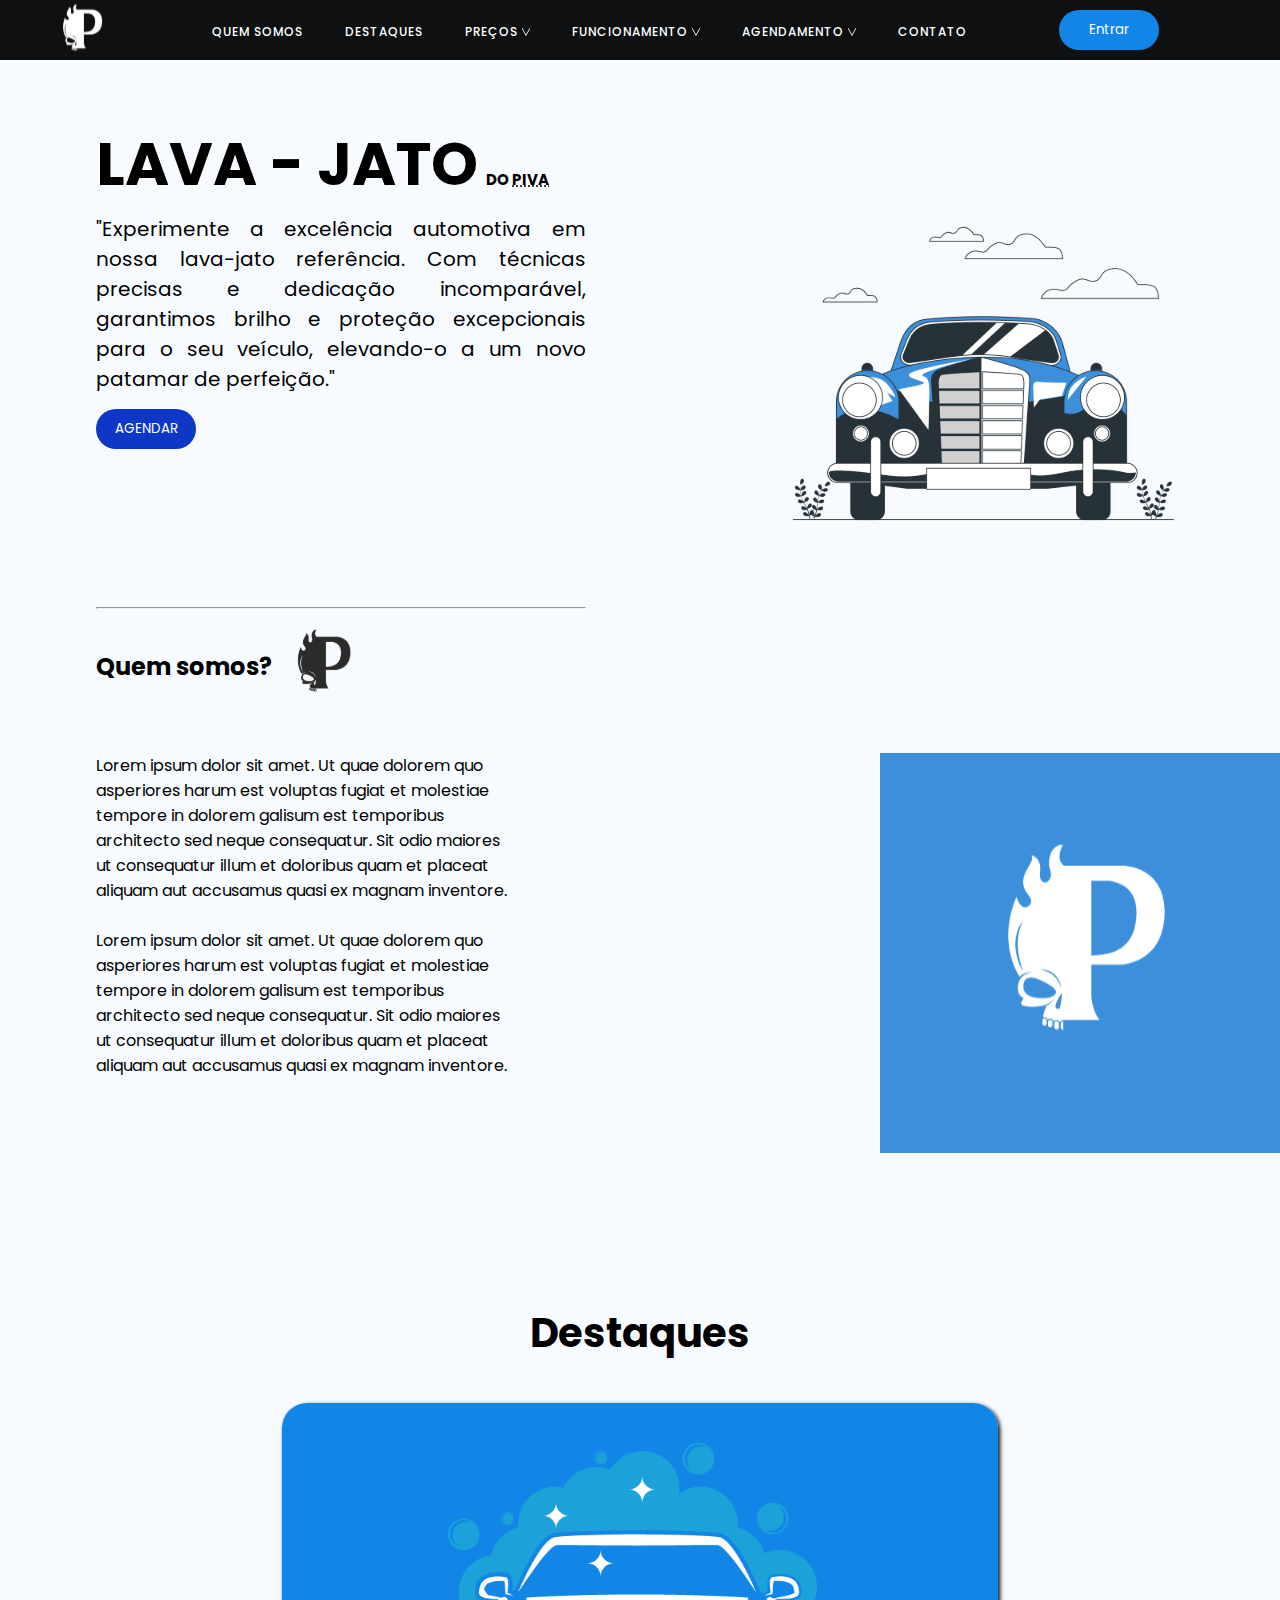
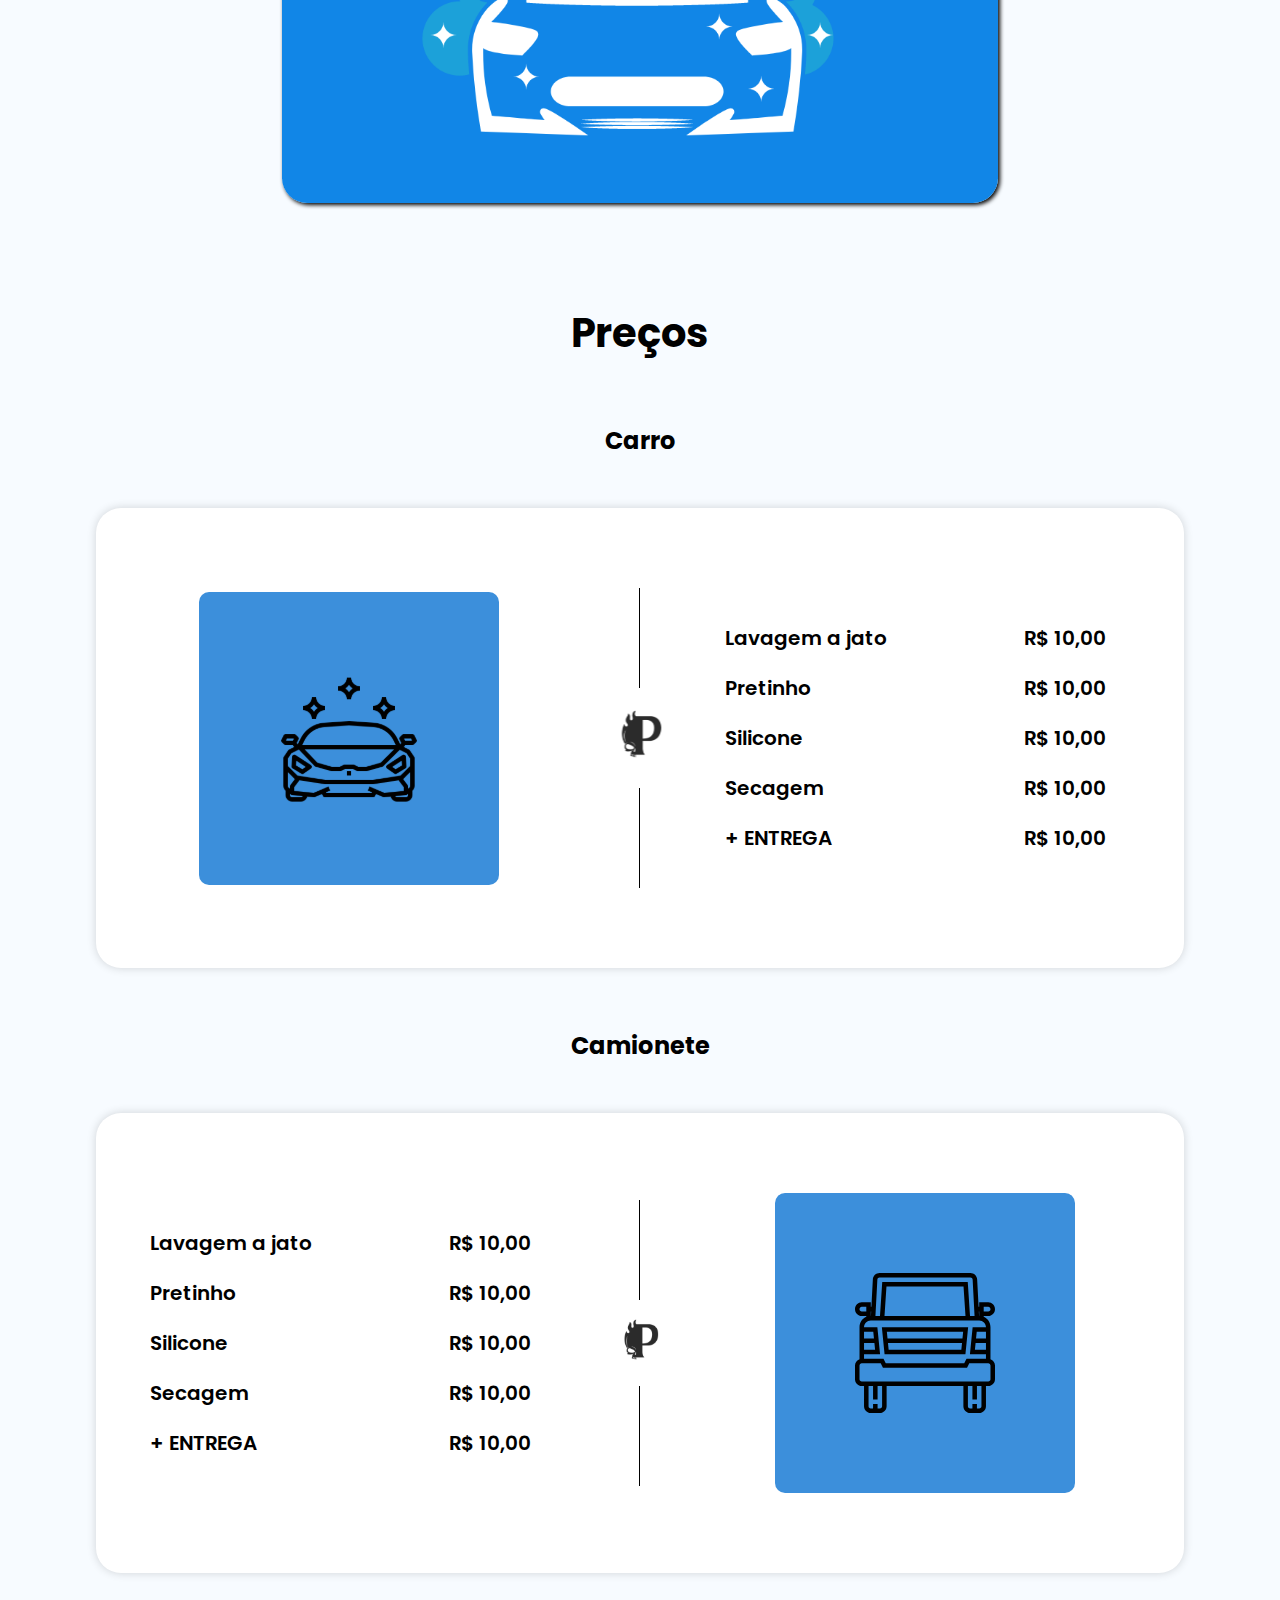
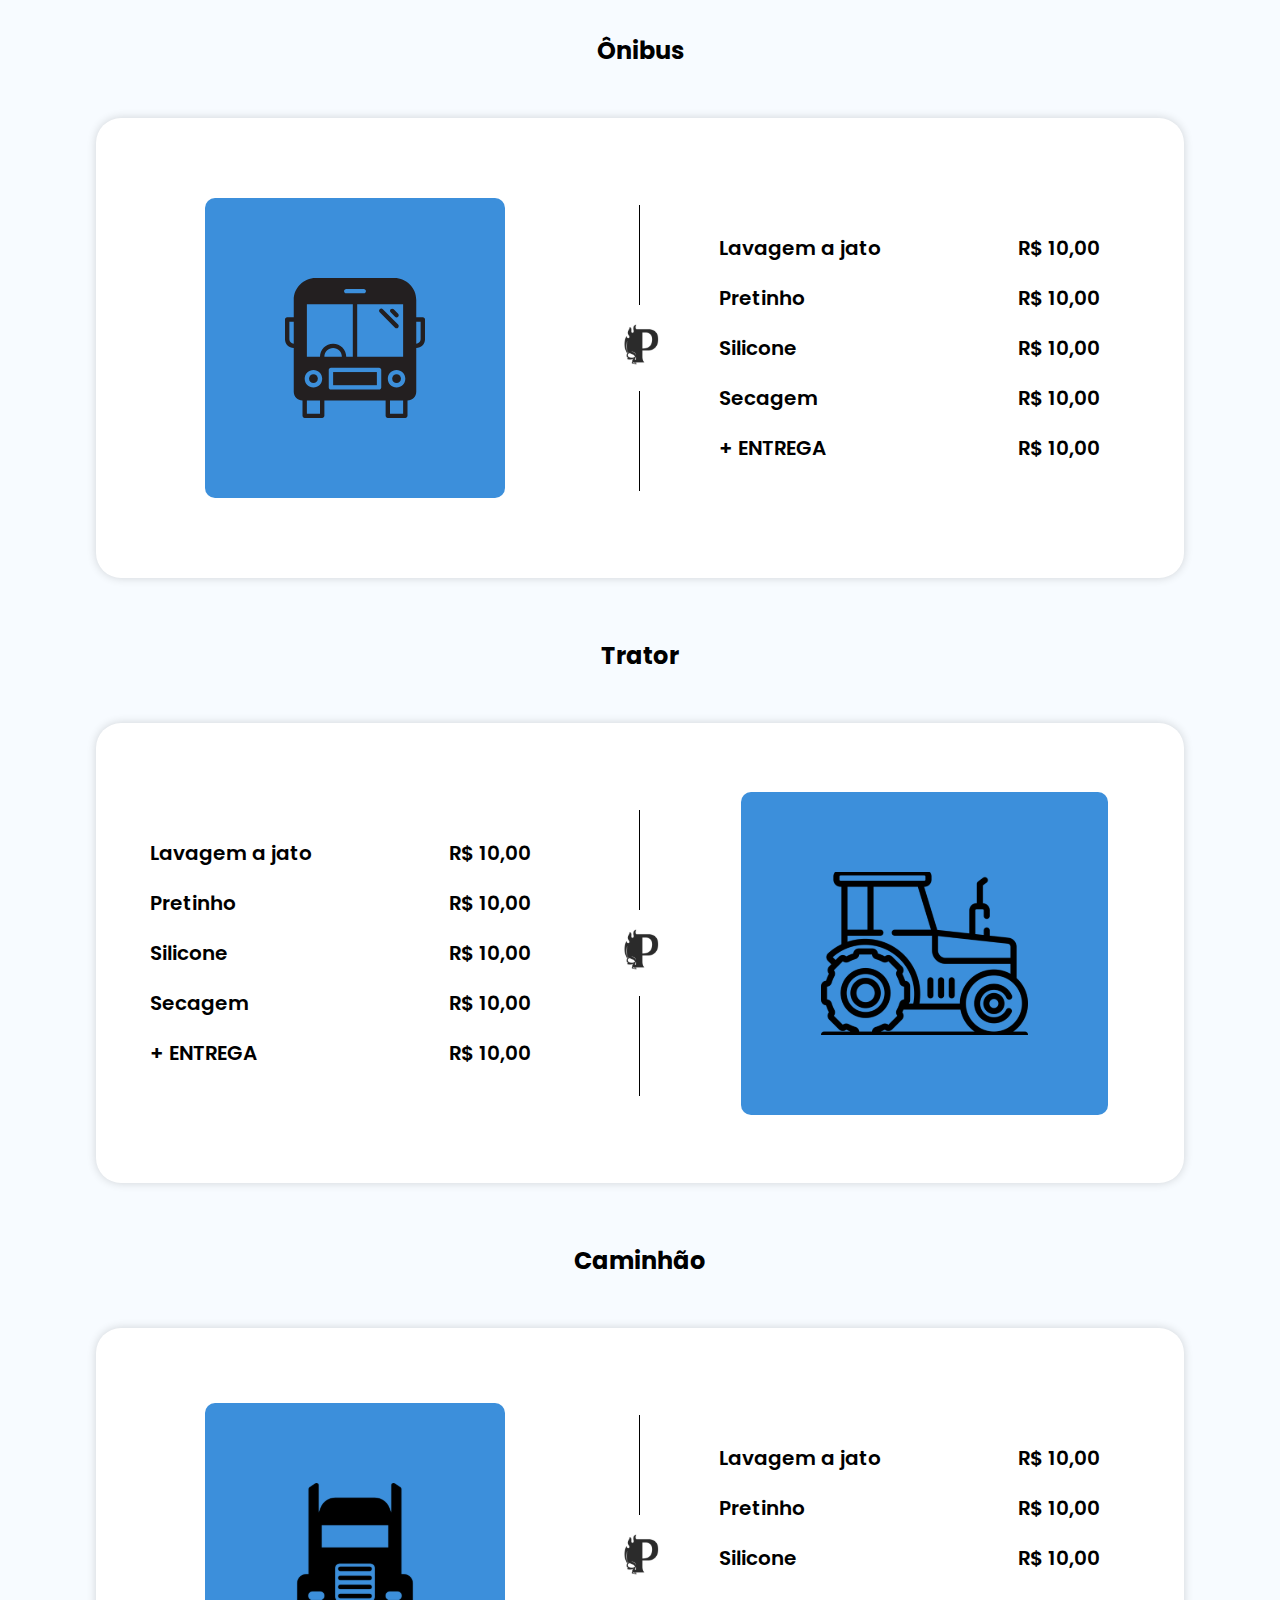
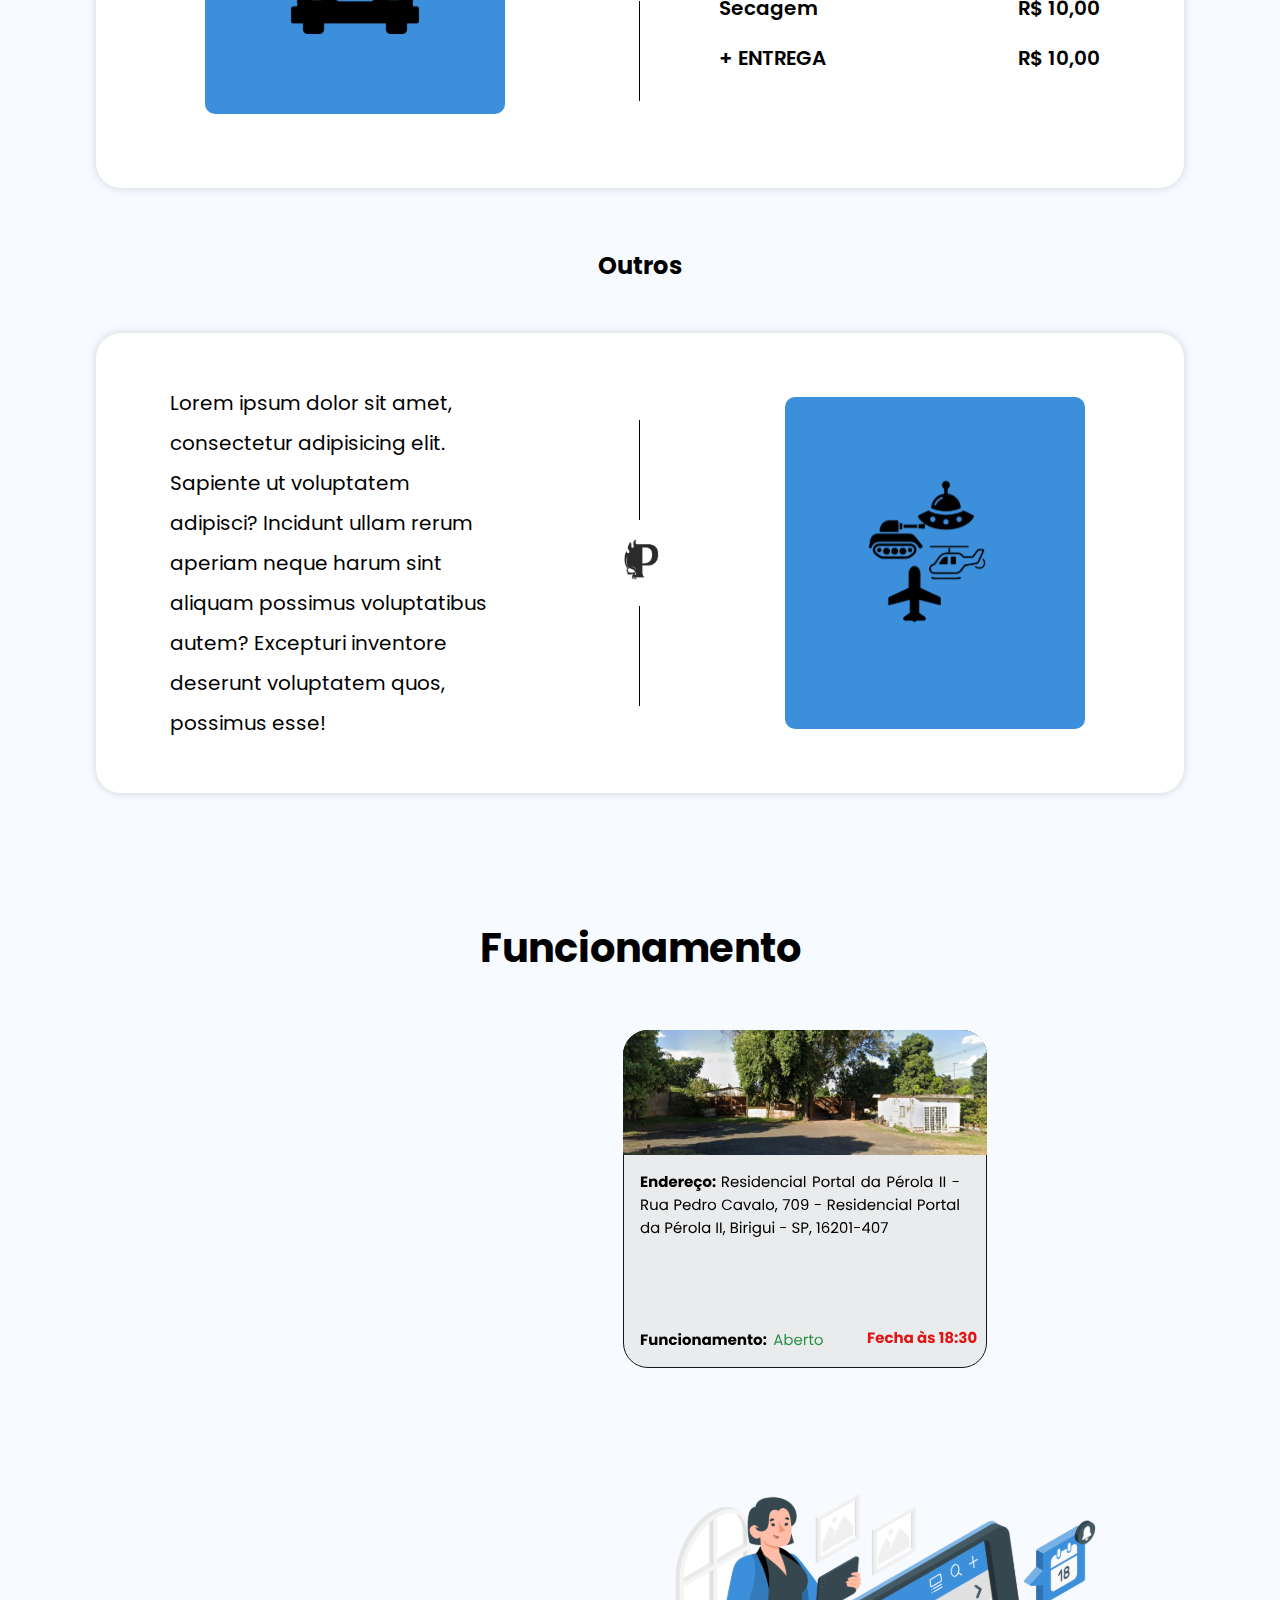
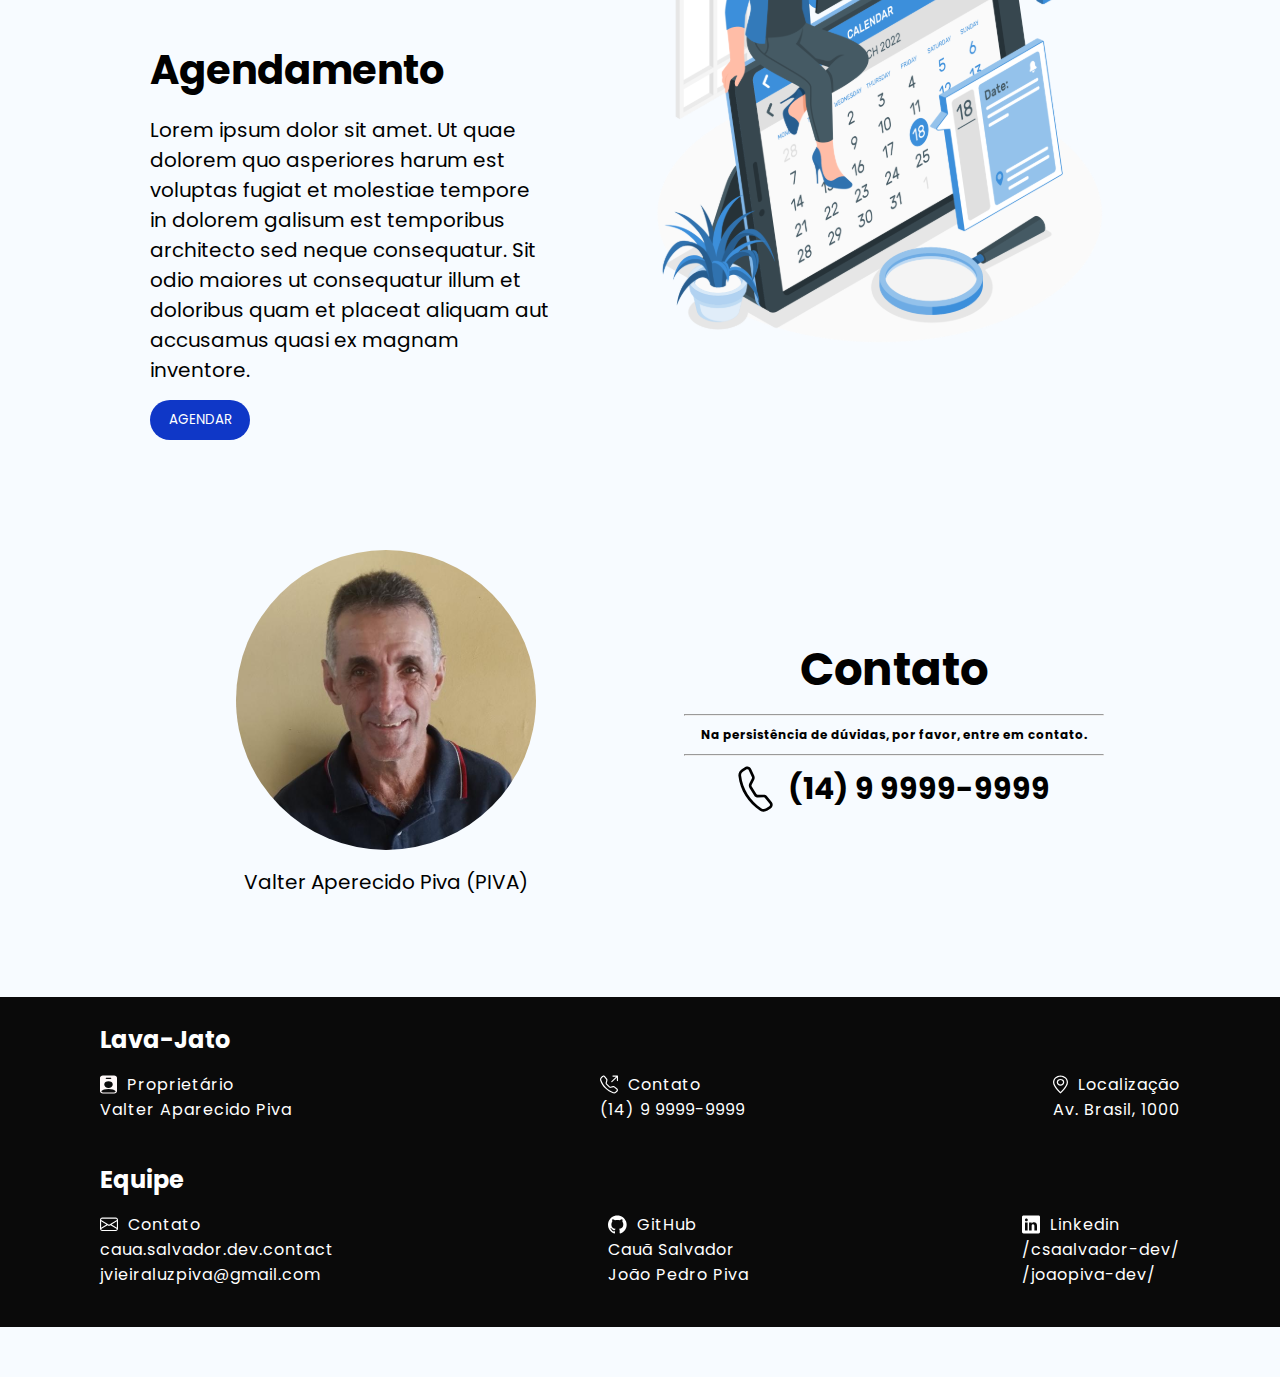
<file: index.html>
<!DOCTYPE html>
<html lang="pt-br">
    <head>
        <meta charset="UTF-8">
        <meta name="viewport" content="width=device-width, initial-scale=1.0">
        <meta name="description"
            content="Bem-vindo ao Lava-Jato do PIVA! Somos especialistas em lavagem e cuidados automotivos de qualidade. Oferecemos serviços profissionais de lavagem, polimento e estética automotiva para deixar seu veículo com aparência impecável. Agende seu horário conosco e experimente um atendimento excepcional e resultados de alto nível.">
        <meta name="keywords"
            content="lavagem, lavagem de carro, lavagem de carro em, lavagem de carro em São Paulo, lavar carro">
        <meta name="author" content="Caua Salvador Lima e João Pedro Luz Piva">
        <meta name="robots" content="index, follow">
        <meta name="googlebot" content="index, follow">

        <link rel="shortcut icon" href="./assets/images/index/logo-black.svg"
            type="image/x-icon">

        <!-- css -->
        <!-- HOME CSS LINK-->
        <link rel="stylesheet" href="./assets/css/main.css" media="all">

        <title>Lava Jato do PIVA</title>

    </head>
    <body>

        <!-- Início do cabeçalho -->

        <header>
            <nav>
                <ul class="menu-list">
                    <li>
                        <div class="logo">
                            <a href="#home">
                                <img
                                    src="./assets/images/index/Piva-lava-jato.svg"
                                    alt="Logo da Lava Jato do Piva"
                                    title="logo">
                            </a>
                        </div>
                    </li>
                    <div class="container-list">
                        <li>
                            <div class="quemsomos">
                                <a href="#about">
                                    Quem somos
                                </a>
                            </div>
                        </li>
                        <li>
                            <div class="destaque">
                                <a href="#destaque">
                                    Destaques
                                </a>
                            </div>
                        </li>
                        <li class="container-header">
                            <a href="#">
                                Preços
                            </a>
                            <img class="arrow" id="seta"
                                src="./assets/images/index/svg-seta.svg"
                                alt="seta que indica os sbmenus">
                            <div class="submenu">
                                <!-- Subitens do menu Preços -->
                                <ul class>
                                    <li>
                                        <a href="#car">
                                            Carro
                                            <img
                                                src="./assets/images/index/car.svg"
                                                alt="ícone de um carro"
                                                width="18px"
                                                height="18px"
                                                title="Carro">
                                        </a>
                                    </li>

                                    <li>
                                        <a href="#truck">
                                            Caminhão
                                            <img
                                                src="./assets/images/index/truck.svg"
                                                alt="ícone de um caminhão"
                                                width="18px"
                                                height="18px"
                                                title="Caminhão">
                                        </a>
                                    </li>

                                    <li>
                                        <a href="#tractor">
                                            Trator
                                            <img
                                                src="./assets/images/index/tractor.svg"
                                                alt="ícone de um trator"
                                                width="18px"
                                                height="18px"
                                                title="Trator">
                                        </a>
                                    </li>

                                    <li>
                                        <a href="#bus">
                                            Ônibus
                                            <img
                                                src="./assets/images/index/bus-svgrepo-com (1).svg"
                                                alt="ícone de um ônibus"
                                                width="18px"
                                                height="18px"
                                                title="Ônibus">
                                        </a>
                                    </li>

                                    <li>
                                        <a href="#pickup">
                                            Camionete
                                            <img
                                                src="./assets/images/index/pick-up-truck-car-svgrepo-com.svg"
                                                alt="ícone de uma camionete"
                                                width="18px"
                                                height="18px"
                                                title="Camionete">
                                        </a>
                                    </li>

                                    <li>
                                        <a href="#outher">
                                            Outro
                                            <img
                                                src="./assets/images/index/outhers.svg"
                                                alt="ícone de um carro"
                                                width="25px"
                                                height="25px">
                                        </a>
                                    </li>

                                </ul>
                            </div>
                        </li>
                        <li class="container-header">
                            <a href="#">
                                Funcionamento
                            </a>

                            <img
                                class="arrow" id="seta"
                                src="./assets/images/index/svg-seta.svg"
                                alt="seta que indica os submenus"
                                width="18px"
                                height="18px">

                            <div class="submenu">
                                <!-- Subitens do menu Funcionamento -->
                                <ul>
                                    <li>
                                        <a href="#">
                                            if(Vontade) == Sistema em breve;
                                        </a>
                                    </li>

                                </ul>
                            </div>
                        </li>

                        <li class="container-header">

                            <a href="#">
                                Agendamento
                            </a>

                            <img
                                class="arrow" id="seta"
                                src="./assets/images/index/svg-seta.svg"
                                alt="seta que indica os sbmenus"
                                width="18px"
                                height="18px">

                            <div class="submenu">
                                <!-- Subitens do menu Agendamento -->
                                <ul class="days">
                                    <li>
                                        <a href="#">
                                            Segunda
                                        </a>
                                    </li>

                                    <li>
                                        <a href="#">
                                            Terça
                                        </a>
                                    </li>

                                    <li>
                                        <a href="#">
                                            Quarta
                                        </a>
                                    </li>

                                    <li>
                                        <a href="#">
                                            Quinta
                                        </a>
                                    </li>

                                    <li>
                                        <a href="#">
                                            Sexta
                                        </a>
                                    </li>
                                </ul>
                            </div>
                        </li>

                        <li>
                            <a href="#contato">
                                Contato
                            </a>
                        </li>

                    </div>

                    <li class="container-header">

                        <a href="./pages/login.html">
                            <button
                                id="btn"
                                class="btn"
                                type="submit">
                                Entrar
                            </button>
                        </a>

                    </li>

                </ul>

                <div class="icon-menu">
                    <img src="./assets/images/index/menu-mobile.svg" alt
                        width="500px">
                </div>
            </nav>

            <div class="container-menu-lateral">
                <nav class="menu-lateral-list">
                    <ul>
                        <li>
                            <a href="#home">
                                Home
                            </a>

                        </li>

                        <li>
                            <a href="#about">
                                Quem somos
                            </a>
                        </li>
                        <li>
                            <a href="#price">
                                Preços
                            </a>
                        </li>
                        <li>
                            <a href="#func">
                                Funcionamento
                            </a>
                        </li>
                        <li>
                            <a href="#agend">
                                Agendamento

                            </a>
                        </li>
                        <li>
                            <a href="#contato">
                                Contato
                            </a>
                        </li>
                        <li>
                            <a href="./pages/login.html">
                                <button title="Entrar">
                                    Entrar
                                </button>
                            </a>
                        </li>

                    </ul>
                </nav>
            </div>

        </header>

        <!-- Início do conteúdo principal -->
        <main class="container-home" id="home">

            <div class="text">

                <h1>
                    Lava - jato
                    <span>
                        do <abbr title=">Valter Aperecido Piva">PIVA</abbr>
                    </span>
                </h1>

                <p>
                    "Experimente a excelência automotiva em nossa lava-jato referência. Com técnicas precisas e dedicação incomparável, garantimos brilho e proteção excepcionais para o seu veículo, elevando-o a um novo patamar de perfeição."
                </p>

                <button>
                    AGENDAR
                </button>

            </div>

            <div class="img">

                <img src="./assets/images/index/car-home.svg"
                    alt="imagem ilustrativa de um carro na homepag"
                    title="imagem ilustrativa de um carro na homepag"
                    width="400px" height="400px">

            </div>

        </main><!-- /.container-home-->
        <div class="hr-about" id="about">

            <hr class="hr-home-about">

        </div>
        <div class="about">

            <div class="content">

                <div class="title-about">
                    <h2>
                        Quem somos?
                    </h2>

                    <img
                        src="assets/images/index/logo-black.svg"
                        alt="imagem da logo do lava-jato do piva"
                        title="Logo"
                        width="100px">
                </div>

            </div>

            <div class="text-img">

                <div class="text-about">

                    <p>
                        Lorem ipsum dolor sit amet. Ut quae dolorem quo
                        asperiores harum est voluptas fugiat et molestiae
                        tempore in dolorem galisum est temporibus architecto
                        sed neque consequatur. Sit odio maiores ut
                        consequatur illum et doloribus quam et placeat
                        aliquam aut accusamus quasi ex magnam inventore.
                    </p>
                    <br>
                    <p>
                        Lorem ipsum dolor sit amet. Ut quae dolorem quo
                        asperiores harum est voluptas fugiat et molestiae
                        tempore in dolorem galisum est temporibus architecto
                        sed neque consequatur. Sit odio maiores ut
                        consequatur illum et doloribus quam et placeat
                        aliquam aut accusamus quasi ex magnam inventore.
                    </p>

                </div>
                <div class="img-about">

                    <img
                        src="assets/images/index/Piva-lava-jato.svg"
                        width="400px"
                        height="400px"
                        alt="imagem da logo do lava-jato do piva"
                        title="Logo">
                </div>

            </div>

        </div>

        <br><br>

        <h2 class="h1-price h2" id="destaque">Destaques</h2>

        <div class="carrosel-container">

            <div class="carrossel">

                <div class="container" id="img">

                    <img src="assets/images/destaque/img-car (5).png"
                        alt="Imagem de antes e depois mostrando a diferença após passar na lava jato do PIVA"
                        width="400px"
                        height="400px">

                    <img src="assets/images/destaque/img-car (5).png"
                        alt="Imagem de antes e depois mostrando a diferença após passar na lava jato do PIVA"
                        width="400px"
                        height="400px">

                    <img src="assets/images/destaque/img-car (5).png"
                        alt="Imagem de antes e depois mostrando a diferença após passar na lava jato do PIVA"
                        width="400px"
                        height="400px">

                    <img src="assets/images/destaque/img-car (5).png"
                        alt="Imagem de antes e depois mostrando a diferença após passar na lava jato do PIVA"
                        width="400px"
                        height="400px">

                    <img src="assets/images/destaque/img-car (5).png"
                        alt="Imagem de antes e depois mostrando a diferença após passar na lava jato do PIVA"
                        width="400px"
                        height="400px">

                </div>

            </div>

        </div>
        <!-- /.container-main -->

        <h2 class="h1-price" id="price">Preços</h2>

        <h2 class="h2-price" id="car">Carro</h2>

        <div class="container-price">
            <div class="image-price">
                <img
                    src="./assets/images/index/car.svg" alt="Carro"
                    title="Carro"
                    width="300px">

            </div>
            <div class="barras">
                <div class="barra"></div>
                <img class="logo-black"
                    src="./assets/images/index/logo-black.svg"
                    alt="Barras ilustrativas"
                    title="Barras ilustrativas"
                    width="100px" height="100px">

                <div class="barra2"></div>
            </div>
            <div class="details">
                <div class="details-text">
                    <p>Lavagem a jato</p>
                    <span>R$ 10,00</span>
                </div>
                <div class="details-text">
                    <p>Pretinho</p>
                    <span>R$ 10,00</span>
                </div>
                <div class="details-text">
                    <p>Silicone</p>
                    <span>R$ 10,00</span>
                </div>
                <div class="details-text">
                    <p>Secagem</p>
                    <span>R$ 10,00</span>
                </div>
                <div class="details-text">
                    <p>+ ENTREGA</p>
                    <span>R$ 10,00</span>
                </div>
            </div>
        </div>

        <h2 class="h2-price" id="pickup">Camionete</h2>

        <div class="container-price pickup">
            <div class="image-price">
                <img
                    src="./assets/images/index/pick-up-truck-car-svgrepo-com.svg"
                    alt="Camionete"
                    width="300px">
            </div>
            <div class="barras">
                <div class="barra"></div>
                <img class="logo-black"
                    src="./assets/images/index/logo-black.svg" alt="logo">
                <div class="barra2"></div>
            </div>
            <div class="details">
                <div class="details-text">
                    <p>Lavagem a jato</p>
                    <span>R$ 10,00</span>
                </div>
                <div class="details-text">
                    <p>Pretinho</p>
                    <span>R$ 10,00</span>
                </div>
                <div class="details-text">
                    <p>Silicone</p>
                    <span>R$ 10,00</span>
                </div>
                <div class="details-text">
                    <p>Secagem</p>
                    <span>R$ 10,00</span>
                </div>
                <div class="details-text">
                    <p>+ ENTREGA</p>
                    <span>R$ 10,00</span>
                </div>
            </div>
        </div>

        <h2 class="h2-price" id="bus">Ônibus</h2>

        <div class="container-price bus">
            <div class="image-price">
                <img src="./assets/images/index/bus-svgrepo-com (1).svg"
                    alt="Ônibus"
                    width="300px">
            </div>
            <div class="barras">
                <div class="barra"></div>
                <img class="logo-black"
                    src="./assets/images/index/logo-black.svg" alt="tractor">
                <div class="barra2"></div>
            </div>
            <div class="details">
                <div class="details-text">
                    <p>Lavagem a jato</p>
                    <span>R$ 10,00</span>
                </div>
                <div class="details-text">
                    <p>Pretinho</p>
                    <span>R$ 10,00</span>
                </div>
                <div class="details-text">
                    <p>Silicone</p>
                    <span>R$ 10,00</span>
                </div>
                <div class="details-text">
                    <p>Secagem</p>
                    <span>R$ 10,00</span>
                </div>
                <div class="details-text">
                    <p>+ ENTREGA</p>
                    <span>R$ 10,00</span>
                </div>
            </div>
        </div>

        <h2 class="h2-price" id="tractor">Trator</h2>

        <div class="container-price tractor">
            <div class="image-price">
                <img src="./assets/images/index/tractor.svg" alt="tractor">
            </div>
            <div class="barras">
                <div class="barra"></div>
                <img class="logo-black"
                    src="./assets/images/index/logo-black.svg" alt="logo">
                <div class="barra2"></div>
            </div>
            <div class="details">
                <div class="details-text">
                    <p>Lavagem a jato</p>
                    <span>R$ 10,00</span>
                </div>
                <div class="details-text">
                    <p>Pretinho</p>
                    <span>R$ 10,00</span>
                </div>
                <div class="details-text">
                    <p>Silicone</p>
                    <span>R$ 10,00</span>
                </div>
                <div class="details-text">
                    <p>Secagem</p>
                    <span>R$ 10,00</span>
                </div>
                <div class="details-text">
                    <p>+ ENTREGA</p>
                    <span>R$ 10,00</span>
                </div>
            </div>
        </div>

        <h2 class="h2-price" id="truck">Caminhão</h2>

        <div class="container-price truck">
            <div class="image-price">
                <img src="./assets/images/index/truck.svg" alt="caminhão"
                    width="300px">
            </div>
            <div class="barras">
                <div class="barra"></div>
                <img class="logo-black"
                    src="./assets/images/index/logo-black.svg" alt="logo">
                <div class="barra2"></div>
            </div>
            <div class="details">
                <div class="details-text">
                    <p>Lavagem a jato</p>
                    <span>R$ 10,00</span>
                </div>
                <div class="details-text">
                    <p>Pretinho</p>
                    <span>R$ 10,00</span>
                </div>
                <div class="details-text">
                    <p>Silicone</p>
                    <span>R$ 10,00</span>
                </div>
                <div class="details-text">
                    <p>Secagem</p>
                    <span>R$ 10,00</span>
                </div>
                <div class="details-text">
                    <p>+ ENTREGA</p>
                    <span>R$ 10,00</span>
                </div>
            </div>
        </div>

        <h2 class="h2-price" id="outher">Outros</h2>

        <div class="container-price-outhers">
            <div class="image-outhers">
                <img src="./assets/images/index/outhers.svg" alt="'Outros"
                    width="300px">
            </div>
            <div class="barras">
                <div class="barra"></div>
                <img class="logo-black"
                    src="./assets/images/index/logo-black.svg" alt="logo">
                <div class="barra2"></div>
            </div>
            <div class="texts">
                <p>Lorem ipsum dolor sit amet, consectetur adipisicing elit.
                    Sapiente ut voluptatem adipisci? Incidunt ullam rerum
                    aperiam
                    neque harum sint aliquam possimus voluptatibus autem?
                    Excepturi inventore deserunt voluptatem quos, possimus
                    esse!
                </p>
            </div>
        </div>

        <h2 class="title-operactions" id="func">Funcionamento</h2>

        <br>

        <div class="container-operaction">
            <div class="loc">
                <div class="img1">
                    <iframe title="Localização do Lava-jato"
                        src="https://www.google.com/maps/embed?pb=!1m18!1m12!1m3!1d1856.086229706061!2d-50.31377667296127!3d-21.50096382979256!2m3!1f0!2f0!3f0!3m2!1i1024!2i768!4f13.1!3m3!1m2!1s0x94960b0c387f63b1%3A0x9d3aef062aa5abd5!2sR.%20Dom%20Pedro%20II%2C%20140%2C%20Bra%C3%BAna%20-%20SP%2C%2016290-000!5e0!3m2!1spt-BR!2sbr!4v1689068017752!5m2!1spt-BR!2sbr"
                        width="600" height="450" style="border:0;"
                        allowfullscreen loading="lazy"
                        referrerpolicy="no-referrer-when-downgrade"></iframe>
                </div>

                <div class="img2">
                    <img src="./assets/images/index/piva-loc-image.svg"
                        alt="Localização">
                </div>
            </div>
        </div>

        <br><br><br><br>

        <div class="scheduling" id="agend">
            <div class="scheduling-text">
                <h2 class="h1-scheduling">Agendamento</h2>
                <p>Lorem ipsum dolor sit amet. Ut quae dolorem quo
                    asperiores
                    harum est voluptas fugiat et molestiae tempore in
                    dolorem
                    galisum est temporibus architecto sed neque consequatur.
                    Sit odio maiores ut consequatur illum et doloribus quam
                    et
                    placeat aliquam aut accusamus quasi ex magnam inventore.
                </p>
                <button>
                    Agendar
                </button>
            </div>
            <div class="scheduling-img">
                <img
                    src="assets/images/index/Online calendar-amico 1.svg"
                    alt="Imagem Ilustrativa de calendario">
            </div>
        </div>

        <div class="container-contact" id="contato">
            <div class="cotainer-piva">
                <div class="img-piva">
                    <picture>
                        <img src="./assets/images/index/piva-valter.svg"
                            alt="Valter piva, proprietario do lava-jato"
                            title="Piva">
                        <legend>Valter Aperecido
                            Piva (PIVA)</legend>
                    </picture>
                </div>

                <div class="contact-piva">
                    <h2>Contato</h2>
                    <hr>
                    <h3>
                        Na persistência de dúvidas, por favor, entre em contato.
                    </h3>
                    <hr>
                    <div class="number-piva">
                        <img src="./assets/images/index/tel.svg"
                            alt="Telefone">
                        <strong>(14) 9 9999-9999</strong>
                    </div>
                </div>

            </div>
        </div>

        <footer>
            <section class="lava-jato">
                <h2>Lava-Jato</h2>
                <nav>
                    <ul>
                        <div class="proprietario footer-all">
                            <div class="footer-visual">
                                <li>Proprietário</li>
                                <img src="assets/images/index/owner.svg"
                                    alt="Proprietário">
                            </div>
                            <ul>
                                <li>Valter Aparecido Piva</li>
                            </ul>
                        </div>
                        <div class="contato footer-all">
                            <div class="footer-visual">
                                <li>Contato</li>
                                <img src="assets/images/index/phone.svg"
                                    alt="Telefone">
                            </div>
                            <ul>
                                <li>(14) 9 9999-9999</li>
                            </div>
                            <div class="localizacao footer-all">
                                <div class="footer-visual">
                                    <li>Localização</li>
                                    <img
                                        src="assets/images/index/location.svg"
                                        alt="Localização">
                                </div>
                                <ul>
                                    <li>Av. Brasil, 1000</li>
                                </ul>
                            </div>

                        </ul>
                    </nav>
                </section>

                <section class="equipe">
                    <h2>Equipe</h2>
                    <nav>
                        <ul>
                            <div class="contato footer-all">
                                <div class="footer-visual">
                                    <li>Contato</li>
                                    <img
                                        src="./assets/images/index/email.svg"
                                        alt="email">
                                </div>
                                <ul>
                                    <li><a
                                            href="#a">caua.salvador.dev.contact</a></li>
                                    <li><a
                                            href="#a">jvieiraluzpiva@gmail.com</a></li>

                                </ul>
                            </div>
                            <div class="git-hub footer-all">
                                <div class="footer-visual">
                                    <li>GitHub</li>
                                    <img
                                        src="./assets/images/index/github.svg"
                                        alt="github">
                                </div>
                                <ul>
                                    <li><a
                                            href="https://github.com/Csaalvador">Cauã
                                            Salvador</a></li>
                                    <li><a
                                            href="https://github.com/idosonaweb">João
                                            Pedro
                                            Piva</a></li>
                                </ul>
                            </div>
                            <div class="linkedin footer-all">
                                <div class="footer-visual">
                                    <li>Linkedin</li>
                                    <img
                                        src="./assets/images/index/linkedin.svg"
                                        alt="linkedin">
                                </div>
                                <ul>
                                    <li><a
                                            href="https://www.linkedin.com/in/csaalvador-dev/">/csaalvador-dev/</a></li>
                                    <li><a
                                            href="https://www.linkedin.com/in/joaopiva-dev/">/joaopiva-dev/</a></li>
                                </ul>
                            </div>

                        </ul>
                    </nav>
                </section>
            </footer>
            <script src="./assets/js/menu-mobile.js" defer></script>
            <script src="./assets/js/slide.js" defer></script>
        </body>
    </html>
</file>
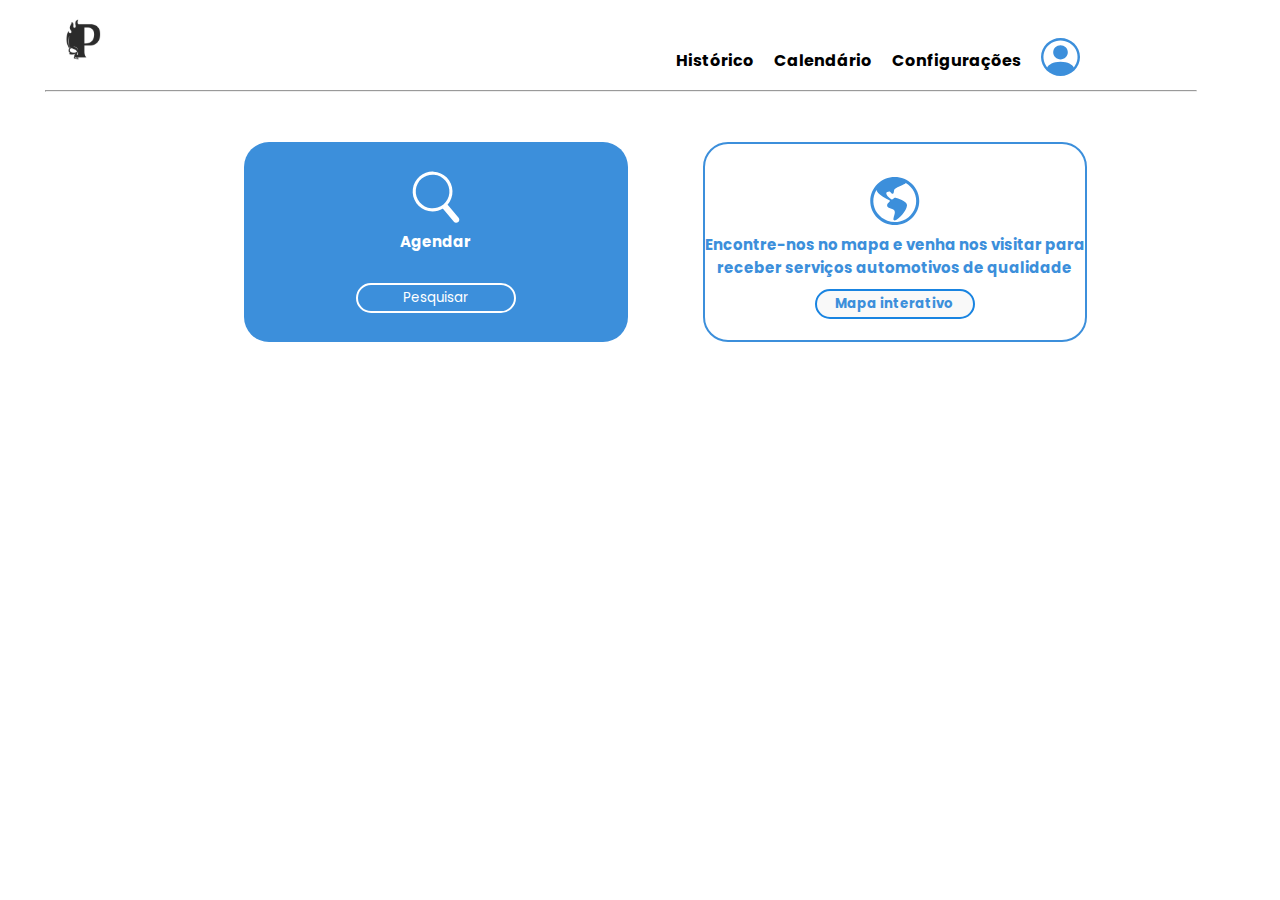
<file: pages/homework.html>
<!DOCTYPE html>
<html lang="pt-BR">
<head>
    <meta charset="UTF-8">
    <meta name="viewport" content="width=device-width, initial-scale=1.0">
    <title>Document</title>
    <link rel="stylesheet" href="../assets/css/homework.css">
    <link rel="stylesheet" href="../assets/css/login.css">
    <style>
     

    </style>
</head>
<body>
    <header class="cabecalho">
        <div class="logo">
            <img src="../assets/images/index/logo-black.svg" alt="">
        </div>
        <nav class="navigation">
            <ul class="list-nav">
                <li><a href="#">Histórico</a></li>
                <li><a href="#">Calendário</a></li>
                <li><a href="#">Configurações</a></li>
                <li><a href="#"><img src="../assets/images/homework/user.svg" alt=""></a></li>
            </ul>
        </nav>
    </header>
    <hr class="hr-header">

  
        <div class="container-main">
            <div class="agendamento">
                <div class="image">
                    <img src="../assets/images/homework/search.svg" alt="">
                    <div class="box">
                        <h3>Agendar</h3>
                        <button type="submit">Pesquisar</button>
                    </div>
                </div>
            </div>

            <div class="map">
                <div class="image">
                    <img src="../assets/images/homework/global.svg" alt="">
                </div>
                <p>Encontre-nos no mapa e venha nos visitar para receber serviços automotivos de qualidade</p>
                <button>Mapa interativo</button>
            </div>
        </div>
    
</div>


</div>
</body>
</html>
</file>
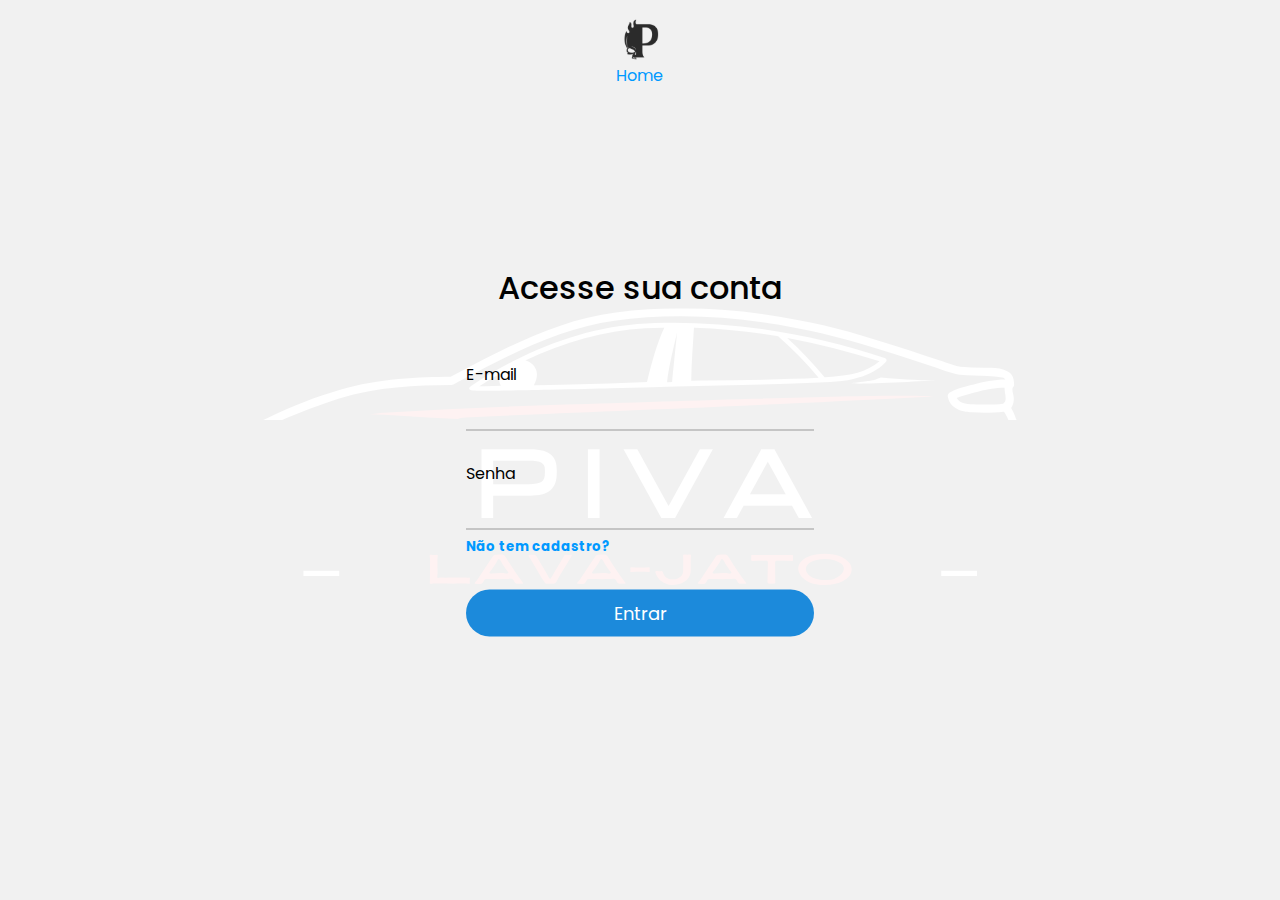
<file: pages/login.html>
<!DOCTYPE html>
<html lang="pt-br">
<head>
    <meta charset="UTF-8">
    <meta name="viewport" content="width=device-width, initial-scale=1.0">
    <title>Login</title>

    <link rel="shortcut icon" href="../assets/images/index/logo-black.svg"
            type="image/x-icon">
    <link rel="stylesheet" href="../assets/css/login.css">
</head>
<body>
    <main class="main">
        
        <div class="image-background"></div>
        <section class="forms">
            <div class="image">
                <a href="../index.html">
                <img src="../assets/images/index/logo-black.svg" alt="">
                <legend>Home</legend>
            </a>
            </div>
            <div class="login">
                <div class="form">
                    <h1>Acesse sua conta</h1>
                    <form action="" method="get">
                        <div class="email">
                            <label for="">E-mail</label>
                            <input type="email" required>
                        </div>
                        <div class="senha">
                            <label for="">Senha</label>
                            <input type="password" required>
                        </div>
                        <div class="submit">
                            <button type="submit">Entrar</button>
                        </div>
                    </form>
                     <a href=""><h5>Não tem cadastro?</h5></a>
                </div>
            </div>
        </section>
    </main>
</body>
</html>
</file>
<file: assets/css/main.css>
/* POPPINS */
@import url('https://fonts.googleapis.com/css2?family=Poppins:wght@200;500&display=swap');

* {
    margin: 0;
    padding: 0;
    box-sizing: border-box;
}

html::-webkit-scrollbar-track {
    background: transparent;
    scroll-padding-top: 40px;
}

body,
html {
    font-family: 'Poppins', sans-serif;
    scroll-behavior: smooth;
    scroll-padding-top: 85px;
}

body {
    width: 100vw;
    height: 100vh;
    background-color: #f7fbff;
}

/***********************HEADER*****************************/

header {
    width: 100%;
    height: 60px;
    position: fixed;
    top: 0;
    background-color: #0e1012;
    z-index: 1000;
}

header .logo img {
    width: 100px;
    top: 5px;
    left: 10px;
    z-index: 1000;
    position: relative;
}

#seta {
    width: 8px;
    height: 8px;
}

.menu-list {
    display: flex;
    align-items: center;
    justify-content: space-between;
    list-style-type: none;
    padding: 0;
    margin-top: -20px;
    height: 100px;
}

.menu-list li {
    margin: 9px 21px;
    cursor: pointer;
    position: relative;
    z-index: 1000;
}

.menu-list li a {
    text-decoration: none;
    color: #fff;
    font-size: 12px;
    font-weight: 500;
    text-transform: uppercase;
    letter-spacing: 1px;
    z-index: 1000;
}

.menu-list button {
    width: 100px;
    right: 10px;
    display: inline-block;
    top: 20px;
    margin-left: 8px;
    background: #1186e7;
    padding: 10px;
    border-radius: 20px;
    border: none;
    margin-bottom: 10px;
    color: #fff;
    margin-top: -5px;
    cursor: pointer;
    font-family: 'Poppins', sans-serif;
}

.menu-list button:hover {
    transform: scale(1.1);
    transition: ease-in-out 0.2s;
}

.icon-menu img {
    display: none;
    cursor: pointer;
    width: 30px;
    height: 30px;
    position: absolute;
    color: #fff;
    z-index: 1000;
}

li {
    transition: 0.35s;
}

.arrow {
    transition: transform 0.3s ease;
}

.container-list:hover> :not(:hover) {
    opacity: 0.5;
    transform: scale(0.9);
}

.container-header:hover .arrow {
    transform: rotate(180deg);
}

.container-header:hover .submenu {
    display: block;
}

html {
    overflow-x: hidden;

}

.submenu {
    position: absolute;
    left: 0;
    top: 100%;
    background-color: #00000082;
    width: 200px;
    padding: 10px;
    z-index: 1000;
    transition-delay: 0.3s;
}

.submenu ul li:hover {
    background-color: #00000082;
    transition-delay: 0.1s;
    border-radius: 5px;
    padding-top: 3px;
}

.container-header:hover .submenu,
.submenu:hover {
    display: block;
    margin-top: 1px;
}

.container-header button {
    margin: 1px;
}

.submenu h2 {
    font-size: 15px;
}

.submenu h2:nth-child(1) {
    color: rgb(188, 179, 179);
    text-transform: uppercase;
    padding-bottom: 20px;
}

.submenu h2 strong {
    text-transform: uppercase;
}

.submenu1 {
    margin-left: -53px;
    display: none;
}

.submenu2 {
    margin-left: -53px;
    display: none;
}

.submenu .article-sub1 section {
    width: 100%;
    display: flex;
    justify-content: center;
    align-items: center;
    flex-direction: column;
}

.submenu .article-sub1 section img {
    width: 50px;
    height: 100%;
    object-fit: cover;
}

.submenu .article-sub1 section button {
    width: 100%;
    background: #1186e7;
    padding: 10px;
    border-radius: 20px;
    border: none;
    margin-bottom: 10px;
    color: #fff;
    margin-top: 10px;
    cursor: pointer;
    margin-bottom: 30px;
}

.submenu .article-sub1 section button:hover {
    transform: scale(1.1);
    transition: ease-in-out 0.2s;
}

.submenu2 {
    margin-left: -53px;
}

.submenu .article-sub2 section {
    width: 100%;
    display: flex;
    justify-content: center;
    align-items: center;
    flex-direction: column;
}

.submenu .article-sub2 section img {
    width: 50%;
    height: 100%;
    object-fit: cover;
}

.submenu .article-sub2 section button {
    width: 100%;
    background: #1186e7;
    padding: 10px;
    margin-top: 10px;
    cursor: pointer;
    margin-bottom: 0px;
}

.submenu {
    display: none;
}

.submenu ul li img {
    width: 25px;
    margin-left: 10px;
}


.submenu ul li {
    color: #fff;
    list-style: none;
    border-bottom: 1px solid black;
}

.submenu .days li {
    background: #1186e7;
    padding: 10px;
    border-radius: 20px;
    border: none;
    margin-bottom: 10px;
    color: #fff;
    margin-top: 10px;
    cursor: pointer;
    margin-bottom: 30px;
    text-align: center;
}

.submenu .days li:hover {
    transform: scale(1.1);
    transition: ease-in-out 0.2s;
}

.container-list {
    display: flex;
}

.container-menu-lateral {
    position: absolute;
    right: 1px;
    top: 50px;
    background: #000000e0;
    width: 38%;
    display: flex;
    justify-content: center;
    transform: translateX(1000%);
    transition: .8s ease-in-out;
    border-radius: 0 0 25px 25px;
}

.container-menu-lateral ul {
    display: flex;
    justify-content: center;
    align-items: center;
    flex-direction: column;
    margin-top: 20px;
}

.container-menu-lateral ul li {
    color: #fff;
    list-style: none;
    border-bottom: 1px solid rgb(227, 217, 217);
    padding: 10px;
    width: 100%;
    text-align: center;
}

.container-menu-lateral ul li:hover {
    background: #1186e7;
    transition: ease-in-out 0.2s;
}

.container-menu-lateral ul li a {
    color: #fff;
    text-decoration: none;
}

.container-menu-lateral ul li button {
    background: #1186e7;
    padding: 10px;
    width: 100px;
    border-radius: 20px;
    border: none;
    color: #fff;
    margin-top: 10px;
    cursor: pointer;
    margin-bottom: 30px;
    text-align: center;
}

.container-menu-lateral.active {
    transform: translateX(0%);
    transition: ease-in-out 0.3s;
}

@media(max-width: 1000px) {
    .container-list {
        display: none;
    }

    .icon-menu img {
        display: block;
        right: 50px;
        top: 15px;
    }

    .icon-menu:hover {
        animation: rotate 2s infinite;
    }

    .container-header button {
        margin-right: 100px;
    }
}

@media(max-width: 800px) {
    .container-header button {
        margin-right: 8px;
    }
}

@media(min-width: 600px) {
    .container-header button {
        margin-right: 100px;
    }
}

@media(max-width: 700px) {
    html {
        overflow-x: hidden;
    }

    .container-header button {
        margin-right: 8px;
    }

    .container-header button {
        display: none;
    }

    .about img {
        margin-bottom: -100px;
        display: none;
    }

    #price {
        margin-top: -35px;
    }
}

/* ------------------- HOME ------------------- */

.container-home {
    width: 85%;
    margin: auto;
    display: flex;
    justify-content: space-between;
    align-items: center;
    margin-top: -50px;
}

.container-home .text {
    width: 45%;
    display: flex;
    flex-direction: column;
}

.container-home .text h1 {
    font-size: 60px;
    text-transform: uppercase;
}

.container-home .text p {
    width: 100%;
    text-align: justify;
    font-size: 20px;
    margin-top: 5px;
}

.container-home .text h1 span {
    font-size: 15px;
    margin-left: -5px;
}

.container-home .text button {
    cursor: pointer;
    background: #0F37C7;
    border-radius: 25px;
    width: 100px;
    height: 40px;
    border: none;
    color: #fff;
    margin-top: 15px;
    font-family: 'Poppins', sans-serif;
}

.container-home img {
    margin-top: 250px;
}

.container-home .text,
button {
    margin-top: 10px;
}

@media(max-width:1000px) {

    .container-home .text h1 {
        font-size: 45px;
    }

    .container-home .text p {
        font-size: 18px;
    }
}

@media(max-width:800px) {

    .container-home {
        flex-direction: column;
    }

    .container-home .text {
        width: 100%;
        margin-top: 150px;
        align-items: center;
    }

    .container-home .text h1 {
        font-size: 40px;
        text-align: center;
        margin-top: 0px;
    }

    .container-home .text p {
        font-size: 15px;
        text-align: center;
        margin-top: 15px;
        margin-bottom: 10px;
    }

    .container-home img {
        margin-top: 30px;
    }

    .container-home .text button {
        width: 44%;
        height: 40px;
        font-size: 15px;
    }

}

/***********************ABOUT*****************************/

.about {
    width: 100%;
    display: flex;
    flex-direction: column;
}

.content {
    width: 85%;
    display: flex;
    margin: auto;
}

.hr-about {
    width: 85%;
    margin: auto;
}

.hr-home-about {
    width: 45%;
    height: 2px;
    background-color: #161616;
}

.text-img {
    width: 92.5%;
    display: flex;
    align-items: flex-start;
    justify-content: space-between;
    margin-top: 20px;
    margin-left: 7.5%;

}

.title-about {
    margin-top: -10px;
    width: 45%;
    display: flex;
    align-items: center;
}

.text-about {
    width: 35%;
}

.text-about p {
    line-height: 25px;
}

.img-about {
    display: flex;
    justify-content: center;
    align-items: center;
    background-color: #3C8FDB;
}

@media(max-width: 1000px) {

    .text-img {
        width: 85%;
        margin: auto;
        flex-direction: column;
        justify-content: center;
        align-items: center;
    }

    .title-about {
        width: 100%;
        place-content: center;
        margin-top: 40px;
    }

    .text-about {
        width: 85%;
        text-align: center;
    }

    .text-about p:nth-child(1) {
        display: none;
    }

    .img-about {
        width: 50%;
        margin-top: 40px;
    }

    .hr-about {
        margin-top: 20px;
    }

    .hr-home-about {
        width: 85%;
        margin: auto;
    }
}

/***********************DESTAQUES*****************************/

.carrossel-container {
    width: 100%;
    height: 100%;
    display: flex;
    justify-content: center;
    align-items: center;
    min-height: 100vh;
}

.carrossel {
    box-shadow: 2px 2px 4px black;
    width: 56%;
    display: flex;
    flex-direction: column;
    overflow: hidden;
    margin: auto;
    border-radius: 25px;
    margin-bottom: 40px;
    margin-top: 40px;
}

.container {
    display: flex;
    width: 100%;
    flex-direction: row;
    align-items: center;
    transition: transform 0.5s ease-in-out;
}

.container img {
    width: 100%;
    height: 400px;
    object-fit: cover;
}

.carrossel h2 {
    text-align: center;
    text-transform: uppercase;
}

@media (max-width: 720px) {
    .carrossel {
        width: 85%;
        margin: auto;
        margin-top: 30px;
    }

    .container,
    .container img {
        width: 100%;
    }
}

/***********************PRICE*****************************/

:root {
    --background: #3C8FDB;
}

.h1-price {
    font-size: 40px;
}

.h1-price,
.h2-price {
    width: 85%;
    margin: auto;
    text-align: center;
    margin-top: 100px;
}

.h2-price {
    margin-top: 60px;
}

.container-price {
    width: 85%;
    margin: auto;
    box-shadow: 0px 0px 10px #00000029;
    display: flex;
    align-items: center;
    justify-content: space-around;
    padding: 30px;
    margin-top: 50px;
    background-color: #fff;
    border-radius: 25px;
}

.container-price span {
    font-size: 20px;
    font-weight: 600;
    color: #000;
}

.container-price img:nth-child(1),
.container-price-outhers img:nth-child(1) {
    background: var(--background);
    padding: 80px;
    border-radius: 10px;
}

.barras {
    height: 400px;
    display: flex;
    flex-direction: column;
    justify-content: center;
    align-items: center;
}

.barra,
.barra2 {
    width: 1px;
    height: 100px;
    background-color: #000;
}

.image-price {
    width: 40%;
    display: flex;
    align-items: center;
    justify-content: center;
}

.details {
    width: 40%;
    display: flex;
    flex-direction: column;
    line-height: 50px;
    padding-right: 30px;
}

.details-text {
    display: flex;
    align-items: center;
    justify-content: space-between;
    text-align: justify;
}

.container-price-outhers {
    width: 85%;
    margin: auto;
    box-shadow: 0px 0px 10px #00000029;
    display: flex;
    align-items: center;
    justify-content: space-around;
    padding: 30px;
    margin-top: 50px;
    background-color: #fff;
    border-radius: 25px;
}

.image-outhers {
    width: 34%;
    display: flex;
    align-items: center;
    justify-content: center;
}

.texts {
    width: 34%;
    display: flex;
    flex-direction: column;
    line-height: 40px;
    padding-right: 30px;
}

.texts p {
    text-align: left;
    font-size: 20px;
    color: #000;
}

.details p {
    text-align: left;
    font-size: 20px;
    font-weight: 600;
    color: #000;
}

.pickup,
.tractor,
.container-price-outhers {
    flex-direction: row-reverse;
}

@media (max-width: 1024px) {
    .container-price {
        flex-direction: row;
    }

    .container-price-outhers img:nth-child(1) {
        padding: 30px;
    }

    .tractor img:nth-child(1) {
        padding: 50px;
    }

    .truck img:nth-child(1) {
        padding: 60px;
    }

    .container-price-outhers {
        flex-direction: column;
    }

    .texts p {
        text-align: center;
    }

    .image-outhers {
        width: 100%;
        margin-bottom: 10px;
    }

    .details,
    .image-price {
        width: 45%;
        padding-right: 0px;
    }

    .texts {
        width: 100%;
        padding: 0px;
    }

    .barras {
        display: none;
    }
}

@media (max-width:800px) {
    .container-price {
        justify-content: space-between;
    }

    .image-price {
        width: 50%;
    }

    .details {
        width: 45%;
        padding-right: 0px;
    }

    .container-price img:nth-child(1) {
        padding: 50px;
    }
}

@media (max-width:720px) {
    .container-price {
        flex-direction: column;
        text-align: center;
    }

    .container-price img:nth-child(1),
    .container-price-outhers img:nth-child(1) {
        /* padding: 0px; */
        width: 57%;
    }

    .container-price-outhers {
        flex-direction: column;
        text-align: center;
    }

    .image-price,
    .image-outhers {
        width: 100%;
        margin-bottom: 10px;
    }

    .details,
    .texts {
        width: 60%;
        padding: 0px;
    }

    .texts p {
        text-align: center;
    }

    .barras {
        display: none;
    }
}

@media (max-width: 567px) {
    .details {
        width: 75%;
    }

    .details-text {
        width: 100%;
        justify-content: space-between;
    }
}

@media(max-width:480px) {

    .container-price-outhers {
        margin-bottom: 20px;
    }

    .container-price-outhers .texts {
        width: auto;
    }

    .h1-price {
        margin-top: 0px;
    }
}

/***********************FUNCIONAMENTO*****************************/

.container-operaction {
    width: 100%;
    margin: auto;
    display: flex;
    justify-content: center;
}

.loc {
    display: flex;
    justify-content: space-around;
    margin-top: 27px;
}

.loc iframe {
    width: 100%;
    height: 330px;
    border-radius: 10px;
}

.loc .img1 {
    margin-right: 30px;
}

.title-operactions {
    width: 85%;
    margin: auto;
    text-align: center;
    font-size: 40px;
    margin-top: 125px;
}

@media (max-width: 1000px) {
    .container-operaction {
        flex-direction: column;
    }

    .loc {
        flex-direction: column;
        align-items: center;
        justify-content: center;
    }

    .loc .img1 {
        margin-right: 0px;
        margin-bottom: 30px;
    }
}

/***********************AGENDAMENTO*****************************/

.scheduling {
    width: 85%;
    margin: auto;
    display: flex;
    justify-content: space-evenly;
}

.h1-scheduling {
    text-align: left;
    font-size: 40px;
}

.scheduling-text {
    width: 40%;
    display: flex;
    flex-direction: column;
    margin-top: 165px;
}

.scheduling-img {
    width: 45%;
}

.scheduling img {
    width: 475px;
}

.scheduling-text p {
    width: 400px;
    margin-top: 15px;
    font-size: 20px;
    text-align: left;
}

.scheduling-text button {
    cursor: pointer;
    width: 100px;
    height: 40px;
    color: white;
    background-color: #0F37C7;
    border-style: none;
    border-radius: 25px;
    font-family: 'Poppins', sans-serif;
    margin-top: 15px;
    text-transform: uppercase;
}

@media(max-width: 1000px) {
    .scheduling {
        align-items: center;
        margin-top: -100px;
        flex-direction: column;
        margin-top: -150px;
    }

    .scheduling-text {
        width: 100%;
        align-items: center;
    }

    .scheduling-img {
        width: 100%;
        display: flex;
        align-items: center;
        justify-content: center;
        margin-top: 20px;
    }

    .h1-scheduling {
        text-align: center;
    }

    .scheduling-text p {
        margin-top: 15px;
        font-size: 20px;
        text-align: center;
    }

    .scheduling-img img {
        width: 400px;
    }

    .scheduling-text button {
        margin-top: 20px;
        margin-bottom: 10px;
        width: 150px;
        height: 50px;
        font-size: 17px;
    }
}

@media(max-width: 480px) {
    .scheduling {
        margin-top: 0px;
    }

    .scheduling-text p {
        /* margin-top: 144px; */
        width: auto;
    }
}

/***********************CONTACT*****************************/

.container-contact {
    width: 85%;
    margin: auto;
    display: flex;
    margin-top: 110px;
}

.cotainer-piva {
    width: 85%;
    margin: auto;
    display: flex;
    align-items: center;
    justify-content: space-between;
}

.img-piva {
    width: 45%;
    display: flex;
    flex-direction: column;
    align-items: center;
}

.img-piva legend {
    font-size: 20px;
}

.number-piva {
    display: flex;
    align-items: center;
    font-size: 30px;
}

.number-piva img {
    margin-right: 15px;
    width: 35px;
}

.contact-piva {
    width: 45%;
    display: flex;
    align-items: center;
    flex-direction: column;
    justify-content: center;
}

.contact-piva hr {
    width: 420px;
    margin: 10px 0;
}

.contact-piva h2 {
    font-size: 45px;
    text-align: center;
}

.contact-piva h3 {
    font-size: 12px;
    text-align: center;
}

legend {
    text-align: center;
    margin-top: 10px;
}

@media(max-width:1000px) {
    .container-contact {
        flex-direction: column;
    }

    .cotainer-piva {
        flex-direction: column;
        margin-bottom: 20px;
    }

    .contact-piva {
        width: 100%;
        margin-top: 30px;
    }

    .contact-piva hr {
        width: 100%;
    }
}

/***********************FOOTER*****************************/

footer {
    width: 100%;
    display: flex;
    flex-wrap: wrap;
    flex-direction: row;
    align-content: flex-start;
    margin-top: 100px;
    background-color: #0A0A0A;
    color: #fff;
}

footer .lava-jato,
footer .equipe {
    width: 100%;
}

footer .lava-jato ul,
footer .equipe ul {
    display: flex;
    justify-content: space-between;
}

footer .lava-jato ul li,
footer .equipe ul li {
    list-style: none;
    letter-spacing: 1px;
}

footer .lava-jato h2 {
    margin-top: 25px;
}

footer .lava-jato h2,
footer .equipe h2 {
    margin-bottom: 15px
}

footer .equipe .footer-all ul {
    display: flex;
    flex-direction: column;
}

footer .footer-visual {
    display: flex;
    justify-content: flex-end;
    flex-direction: row-reverse;
}

footer .equipe .footer-all a {
    color: #fff;
    text-decoration: none;
}

footer .equipe .footer-all a:hover {
    border-bottom: 1px solid #fff;

}

footer .equipe .footer-visual li,
footer .lava-jato .footer-visual li {
    margin-left: 10px;
}

footer section {
    padding: 0 100px 40px 100px;
}

footer:nth-child(1) {
    background-color: #0A0A0A;
}

@media (max-width: 1000px) {
    footer {
        flex-direction: column;
    }

    footer section {
        padding: 0 50px 40px 50px;
    }
}

/***********************AJUSTES GERAIS*****************************/

@media(max-width:930px) {

    .h1-price {
        margin-top: 30px;
    }

    .title-about {
        margin-top: 40px;
    }

    .carrosel-container,
    #destaque {
        display: none;
    }

    .scheduling {
        margin-top: -200px;
    }

    .title-operactions {
        margin-top: 70px;
    }

    .cotainer-piva {
        margin-top: -50px;
    }

    footer {
        margin-top: 50px;
    }
}

@media (max-width: 480px) {

    .hr-home-about {
        margin-top: 50px;
    }

    .details {
        width: 85%;
    }

    .container-operaction {
        width: 85%;
    }

    .h2-price,
    .title-about h2 {
        font-size: 30px;
    }

    .title-operactions {
        width: 100%;
        margin-top: 50px;
        font-size: 32px;
    }

    .container-operaction .title-operactions p {
        font-size: 15px;
    }

    .scheduling-text {
        margin-top: 165px;
    }

    .scheduling-img {
        width: 100%;
        margin-top: 50px;
    }

    .contact-piva hr {
        width: 100%;
    }

    footer {
        flex-direction: column;
    }

    footer section {
        padding: 0 20px;
    }

    footer .lava-jato,
    footer .equipe {
        margin-top: 20px;
    }
}

@media (max-width: 480px) {

    .h1-scheduling {
        font-size: 32px;
    }

    .container-home img {
        display: none;
    }

    .img-piva legend {
        margin-top: 15px;
        font-size: 25px;
    }

    .contact-piva h2 {
        font-size: 32px;
    }

    .contact-piva h3 {
        font-size: 16px;
    }

    .contact-piva hr {
        margin-top: 20px;
        margin-bottom: 20px;
    }

    footer {
        width: 100%;
    }

    footer .lava-jato h2,
    footer .equipe h2 {
        text-align: center;
        margin-bottom: 20px;
    }
}

@media (max-width: 470px) {

    .lava-jato nav ul,
    .equipe nav ul {
        flex-direction: column;
        align-items: center;
    }

    footer {
        margin-top: 50px;
    }

    footer .footer-visual {
        justify-content: center;
        margin-bottom: 5px;
    }

    footer .footer-all {
        margin-bottom: 20px;
    }
}

@media (max-width: 459px) {

    .number-piva img {
        display: none;
    }
}

@media (max-width: 459px) {

    .container-home .text h1 {
        width: 100%;
    }
}

@media (max-width: 420px) {

    .details-text {
        line-height: 40px;
        flex-direction: column;
    }

    .details-text span {
        font-weight: normal;
    }

    .img2 img {
        width: 300px;
    }

    .scheduling-img img {
        width: 300px;
    }

    .container-contact {
        width: auto;
    }
}

@media(min-width: 480px) and (max-width:680px) {
    footer {
        font-size: 10px;
    }
}
</file>
<file: assets/css/homework.css>
* {
  padding: 0px;
  margin: 0px;
  box-sizing: border-box;
}
body {
  width: 100vw;
  height: 100vh;
}
.cabecalho {
  display: flex;
  width: 100%;
}
.logo img {
    position: absolute;
  margin-left:50px;
}
.navigation {
  width: 100%;
  display: flex;
}
.list-nav {
  display: flex;
  width: 90%;
  justify-content: right;
  place-items: center;
  list-style: none;
  margin: 38px 200px 0px;
}

.list-nav li {
    margin-left: 20px;
}
.list-nav a {
  text-decoration: none;
  color: rgb(0, 0, 0);
  font-weight: bold;
}
.hr-header {
  width: 90%;
  text-align: center;
  margin-left: 45px;
  margin-top: 7px;
}

.container-main {
  width: 100%;
  display: flex;
  gap: 25px;
  justify-content: center;
}

.agendamento {
  background: #3C8FDB;
  width: 30%;
  text-align: center;
  display: flex;
  align-items: center;
  justify-content: center;
  border-radius: 25px;
  margin-left: 50px;
  margin-top: 50px;

}

.box {

  width: 100%;
  height: 100%;
}

.box h3 {
  color: white;
  font-size: 15px;
  font-weight: bold;
}

.box button {
  width: 160px;
  height: 30px;
  margin-top: 10px;
  color: #FFF;

  border-radius: 25px;
  border: none;
  outline: none;
  border: 2px solid #FFF;
  background: #3C8FDB;
  text-align: center;
  cursor: pointer;
}

.box {
  display: flex;
  flex-direction: column;
  align-items: center;
  justify-content: center;
  gap: 20px;
}

input::placeholder {
  color: #feffff;
  background: #3C8FDB;
  font-weight: bold;
} 

.map {
  width: 30%;
  height: 200px;
  border: 2px solid #3C8FDB;
  border-radius: 25px;
  display: flex;
  align-items: center;
  justify-content: center;
  flex-direction: column;
  margin-left: 50px;
  margin-top: 50px;
  text-align: center;
}

.map p {
  color: #3C8FDB;
  font-size: 15px;
  font-weight: bold;
}

.map img {
  width: 50px;
  height: 50px;
  margin-top: 10px;
}

.map button {
  width: 160px;
  height: 30px;
  margin-top: 10px;
  color: #3C8FDB;
  font-weight: 700;

  border-radius: 25px;
  border: none;
  outline: none;
  border: 2px solid #1984e1;
  background: #f9f9f9;
  text-align: center;
}
</file>
<file: assets/css/login.css>
@import url('https://fonts.googleapis.com/css2?family=Poppins:wght@200;500&display=swap');


* {
    margin: 0;
    padding: 0;
    box-sizing: border-box;
    font-family: 'Poppins', sans-serif;
}

body {
    width: 100vw;
    height: 100vh;
    opacity: 100%;
}
main {
    display: flex;
    justify-content: center;
    align-items: center;
}

.form {
    position: absolute;
    top: 50%;
    left: 50%;
    transform: translate(-50%, -50%);
}

.form h1 {
    color: #000000;
    font-size: 32px;
    font-weight: 500;
    text-align: center;
    margin-bottom: 50px;
}

.form input {
    width: 100%;
    padding: 10px 0;
    margin-bottom: 30px;
    border: none;
    border-bottom: 1px solid #999;
    outline: none;
    background: transparent;
    color: #474747;
    font-size: 15px;
}

.form button {
    width: 100%;
    padding: 10px 0;
    margin-top: 30px;
    border: none;
    outline: none;
    background: #1c8adb;
    color: #fff;
    font-size: 18px;
    cursor: pointer;
    border-radius: 25px;

}

.form button:hover {
    transform: scale(0.99);
    background: #34a0ed;
}

.image-background {
    background: url(../images/login/White\ and\ Red\ Modern\ Automotive\ Logo.svg) no-repeat center;;
    background-size: cover;
    width: 100%;
    height: 100%;
    position: absolute;
    top: 0;
    left: 0;
    z-index: -1;
    opacity: 5%;
    
}

h5 {
    position: absolute;
    margin-top: -100px;
    color: rgb(0, 153, 255);
    
}

legend {
    margin-top: -30px;
    margin-left: 8px;
    color: rgb(0, 153, 255);
    cursor: pointer;
}

a {
    color: rgb(0, 153, 255);
    text-decoration: none;
    cursor: pointer;
}
</file>
